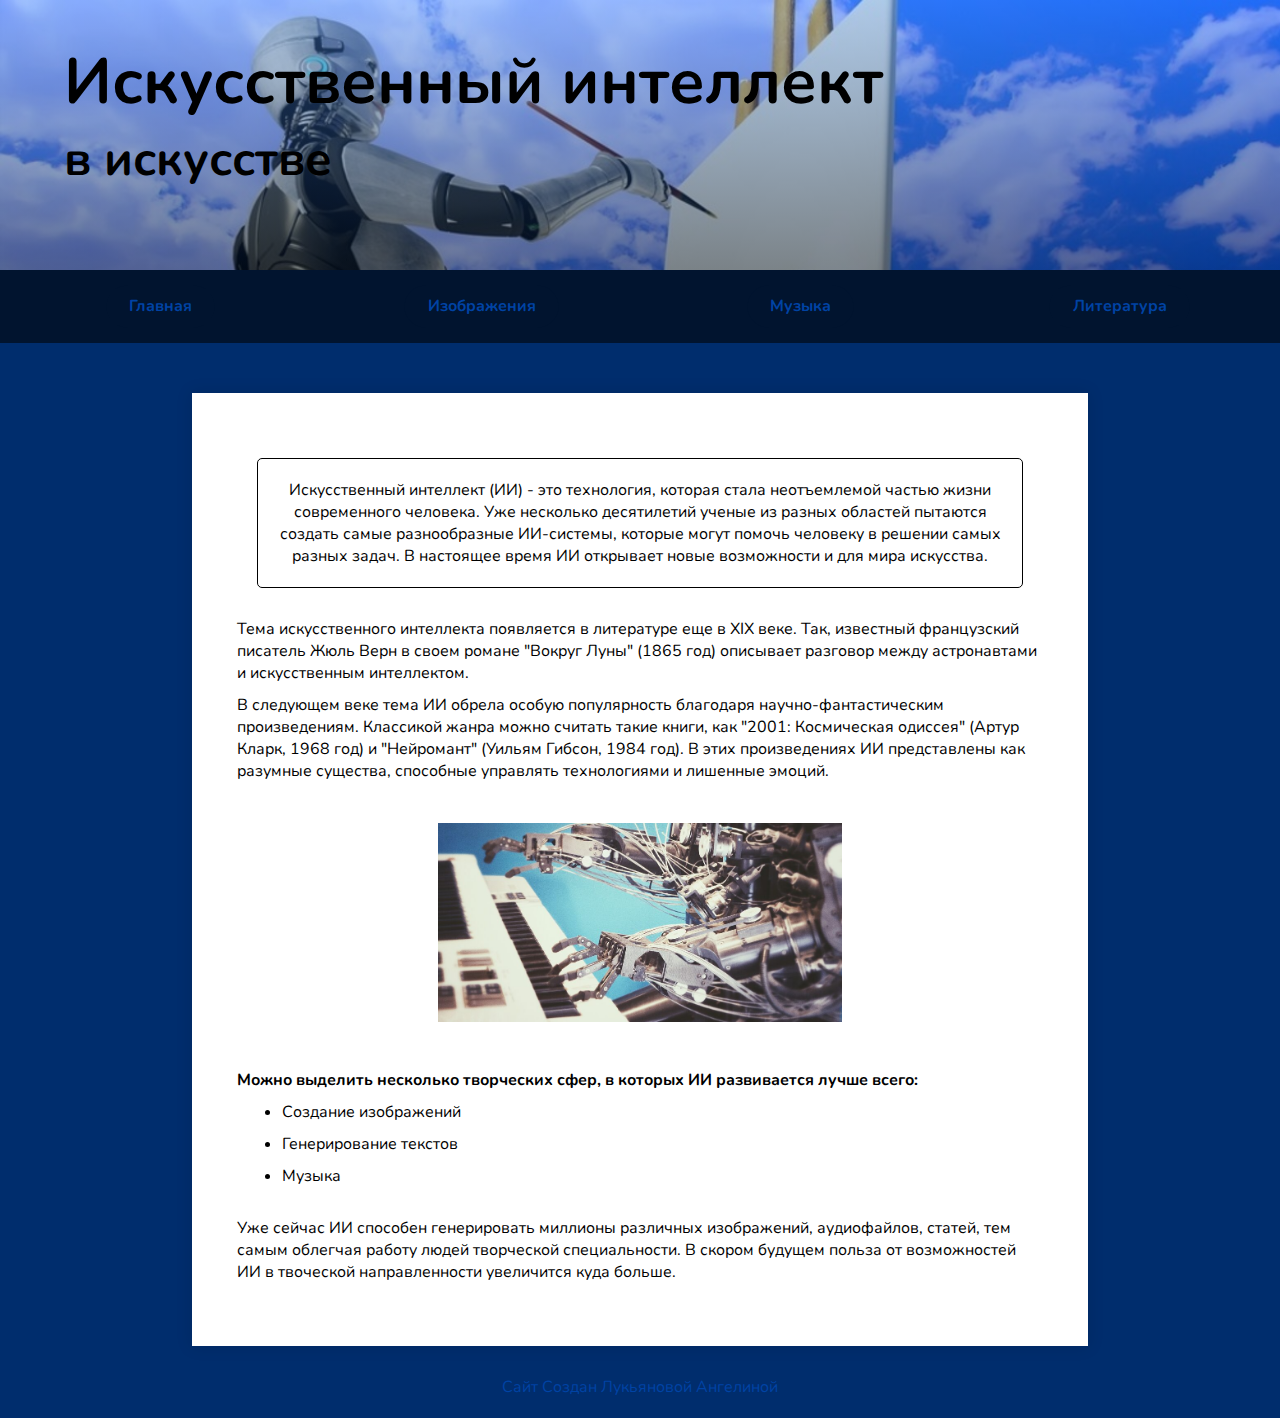
<file: index.html>
<!DOCTYPE html>
<html lang="en">
<head>
	<meta charset="UTF-8">
	<meta name="viewport" content="width=device-width, initial-scale=1.0">
	<title>ИИ в искусстве</title>
	<link rel="stylesheet" href="CSS/main.css">
	<link href="https://fonts.googleapis.com/css2?family=Nunito:wght@200&display=swap" rel="stylesheet">
	<script type="text/javascript" src="scripts/js-script.js"></script>
</head>
<body>

    <div class="main-headers">
	    <h1>Искусственный интеллект</h1>	
	    <h2>в искусстве</h2>
	</div >

	<div class="menus">	
		<nav>
		<table class="menu">	
			<tr>
				<td><a href="index.html"><button>Главная</button></a><td>
				<td><a href="pages/pic.html"><button>Изображения</button></a></td>
				<td><a href="pages/mus.html"><button>Музыка</button></a></td>
				<td><a href="pages/lit.html"><button>Литература</button></a></td>
			</tr>

		</table>

	</nav>
	</div>

<div class="content">	
	<div class="boxx">	
	<p class="heand" onclick="superClick(this)">Искусственный интеллект (ИИ) - это технология, которая стала неотъемлемой частью жизни современного человека. Уже несколько десятилетий ученые из разных областей пытаются создать самые разнообразные ИИ-системы, которые могут помочь человеку в решении самых разных задач. В настоящее время ИИ открывает новые возможности и для мира искусства. </p>
	<p>Тема искусственного интеллекта появляется в литературе еще в XIX веке. Так, известный французский писатель Жюль Верн в своем романе "Вокруг Луны" (1865 год) описывает разговор между астронавтами и искусственным интеллектом.</p>
 <p>В следующем веке тема ИИ обрела особую популярность благодаря научно-фантастическим произведениям. Классикой жанра можно считать такие книги, как "2001: Космическая одиссея" (Артур Кларк, 1968 год) и "Нейромант" (Уильям Гибсон, 1984 год). В этих произведениях ИИ представлены как разумные существа, способные управлять технологиями и лишенные эмоций.</p>

		<div class="imgg"><img src="img/ai.jpg" alt="ии"></div>
	 	<p><b>Можно выделить несколько творческих сфер, в которых ИИ развивается лучше всего:</b></p>
		<ul>
			<li>Создание изображений</li>
			<li>Генерирование текстов</li>
			<li>Музыка</li>
		</ul>
	    <p>	Уже сейчас ИИ способен генерировать миллионы различных изображений, аудиофайлов, статей, тем самым облегчая работу людей творческой специальности. В скором будущем польза от возможностей ИИ в твоческой направленности увеличится куда больше. </p>
	</div>
</div>
	<footer>Сайт Создан Лукьяновой Ангелиной </footer>
</body>
</html>
</file>
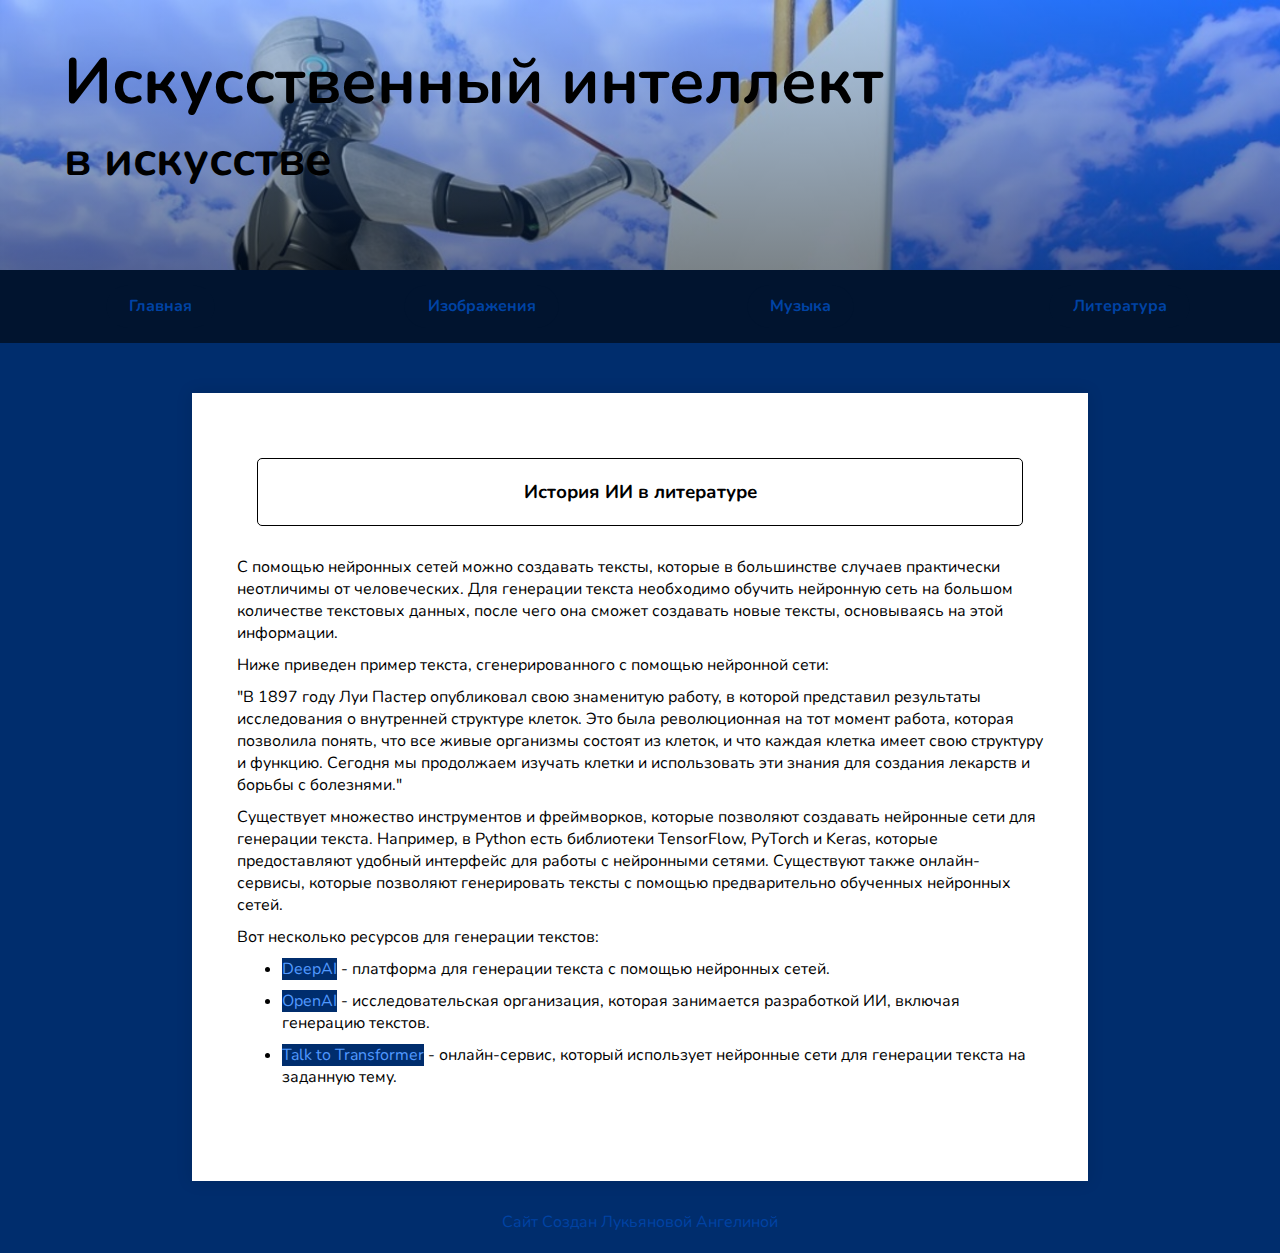
<file: pages/lit.html>
<!DOCTYPE html>
<html lang="en">
<head>
	<meta charset="UTF-8">
	<meta name="viewport" content="width=device-width, initial-scale=1.0">
	<title>ИИ в искусстве</title>
	<link rel="stylesheet" href="../CSS/main.css">
	<link href="https://fonts.googleapis.com/css2?family=Nunito:wght@200&display=swap" rel="stylesheet">
	<script type="text/javascript" src="../scripts/js-script.js"></script>
</head>
<body>

    <div class="main-headers">
	    <h1>Искусственный интеллект</h1>	
	    <h2>в искусстве</h2>
	</div >

	<div class="menus">	
		<nav>
		<table class="menu">	
			<tr>
				<td><a href="../index.html"><button>Главная</button></a><td>
				<td><a href="pic.html"><button>Изображения</button></a></td>
				<td><a href="mus.html"><button>Музыка</button></a></td>
				<td><a href="lit.html"><button>Литература</button></a></td>
			</tr>

		</table>

	</nav>
	</div>
	<div class="content">
		<div class="boxx">
<h3 class="heand" onclick="superClick(this)">История ИИ в литературе</h3>
 <p>С помощью нейронных сетей можно создавать тексты, которые в большинстве случаев практически неотличимы от человеческих. Для генерации текста необходимо обучить нейронную сеть на большом количестве текстовых данных, после чего она сможет создавать новые тексты, основываясь на этой информации.</p>
 <p>Ниже приведен пример текста, сгенерированного с помощью нейронной сети:</p>
 <blockquote>
  <p>"В 1897 году Луи Пастер опубликовал свою знаменитую работу, в которой представил результаты исследования о внутренней структуре клеток. Это была революционная на тот момент работа, которая позволила понять, что все живые организмы состоят из клеток, и что каждая клетка имеет свою структуру и функцию. Сегодня мы продолжаем изучать клетки и использовать эти знания для создания лекарств и борьбы с болезнями."</p> </blockquote>
 <p>Существует множество инструментов и фреймворков, которые позволяют создавать нейронные сети для генерации текста. Например, в Python есть библиотеки TensorFlow, PyTorch и Keras, которые предоставляют удобный интерфейс для работы с нейронными сетями. Существуют также онлайн-сервисы, которые позволяют генерировать тексты с помощью предварительно обученных нейронных сетей.</p>
 <p>Вот несколько ресурсов для генерации текстов:</p>
 <ul>
  <li><a href="https://deepai.org/machine-learning-model/text-completion" target="_blank" class="aaa">DeepAI</a> - платформа для генерации текста с помощью нейронных сетей.</li>
  <li><a href="https://www.openai.com/" target="_blank" class="aaa">OpenAI</a> - исследовательская организация, которая занимается разработкой ИИ, включая генерацию текстов.</li>
  <li><a href="https://talktotransformer.com/" target="_blank" class="aaa">Talk to Transformer</a> - онлайн-сервис, который использует нейронные сети для генерации текста на заданную тему.</li>
 </ul>
</div>
</div>
	<footer>Сайт Создан Лукьяновой Ангелиной </footer>
</body>
</html>
</file>
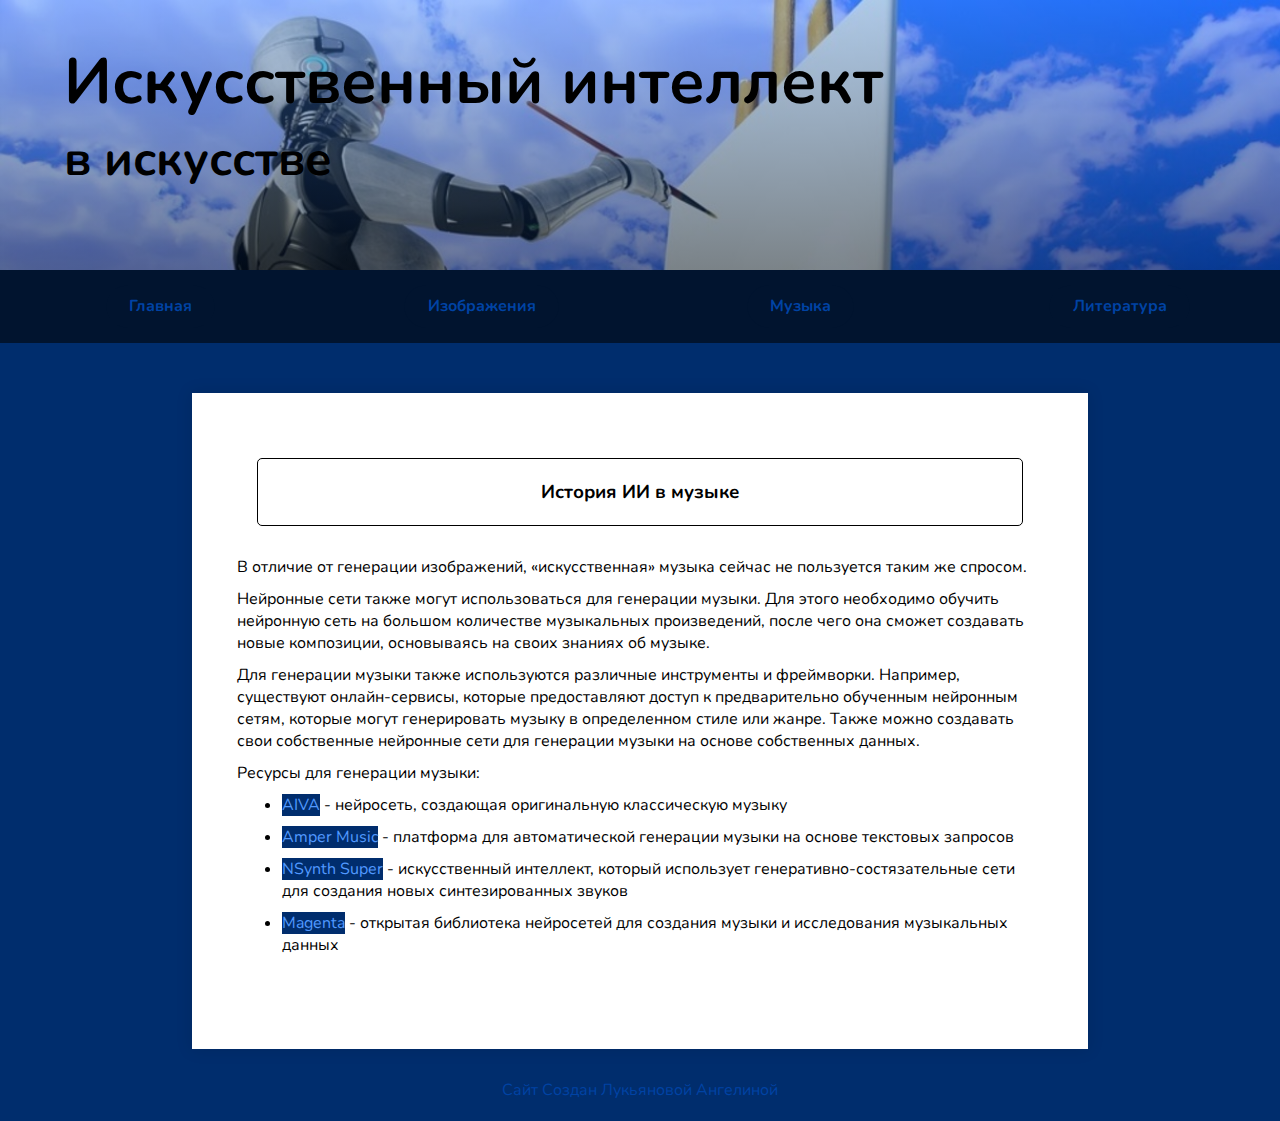
<file: pages/mus.html>
<!DOCTYPE html>
<html lang="en">
<head>
	<meta charset="UTF-8">
	<meta name="viewport" content="width=device-width, initial-scale=1.0">
	<title>ИИ в искусстве</title>
	<link rel="stylesheet" href="../CSS/main.css">
	<link href="https://fonts.googleapis.com/css2?family=Nunito:wght@200&display=swap" rel="stylesheet">
	<script type="text/javascript" src="../scripts/js-script.js"></script>
</head>
<body>

    <div class="main-headers">
	    <h1>Искусственный интеллект</h1>	
	    <h2>в искусстве</h2>
	</div >

	<div class="menus">	
		<nav>
		<table class="menu">	
			<tr>
				<td><a href="../index.html"><button>Главная</button></a><td>
				<td><a href="pic.html"><button>Изображения</button></a></td>
				<td><a href="mus.html"><button>Музыка</button></a></td>
				<td><a href="lit.html"><button>Литература</button></a></td>
			</tr>

		</table>

	</nav>
	</div>

<div class="content">	
	<div class="boxx">	
		<h3 class="heand" onclick="superClick(this)">История ИИ в музыке</h3>
		<div>
		<p>В отличие от генерации изображений, &laquo;искусственная&raquo; музыка сейчас не пользуется таким же спросом.</p>
		<p>Нейронные сети также могут использоваться для генерации музыки. Для этого необходимо обучить нейронную сеть на большом количестве музыкальных произведений, после чего она сможет создавать новые композиции, основываясь на своих знаниях об музыке.</p>
 <p>Для генерации музыки также используются различные инструменты и фреймворки. Например, существуют онлайн-сервисы, которые предоставляют доступ к предварительно обученным нейронным сетям, которые могут генерировать музыку в определенном стиле или жанре. Также можно создавать свои собственные нейронные сети для генерации музыки на основе собственных данных.</p>
 <p>Ресурсы для генерации музыки:</p>
		<ul>
			<li><a href="https://www.aiva.ai/" target="_blank" class="aaa">AIVA</a> - нейросеть, создающая оригинальную классическую музыку</li>
			<li><a href="https://www.ampermusic.com/" target="_blank" class="aaa">Amper Music</a> - платформа для автоматической генерации музыки на основе текстовых запросов</li>
			<li><a href="https://nsynthsuper.withgoogle.com/" target="_blank" class="aaa">NSynth Super</a> - искусственный интеллект, который использует генеративно-состязательные сети для создания новых синтезированных звуков</li>
			<li><a href="https://magenta.tensorflow.org/" target="_blank" class="aaa">Magenta</a> - открытая библиотека нейросетей для создания музыки и исследования музыкальных данных</li>
		</ul>
 


</div>
</div>

	<footer>Сайт Создан Лукьяновой Ангелиной </footer>
</body>
</html>
</file>
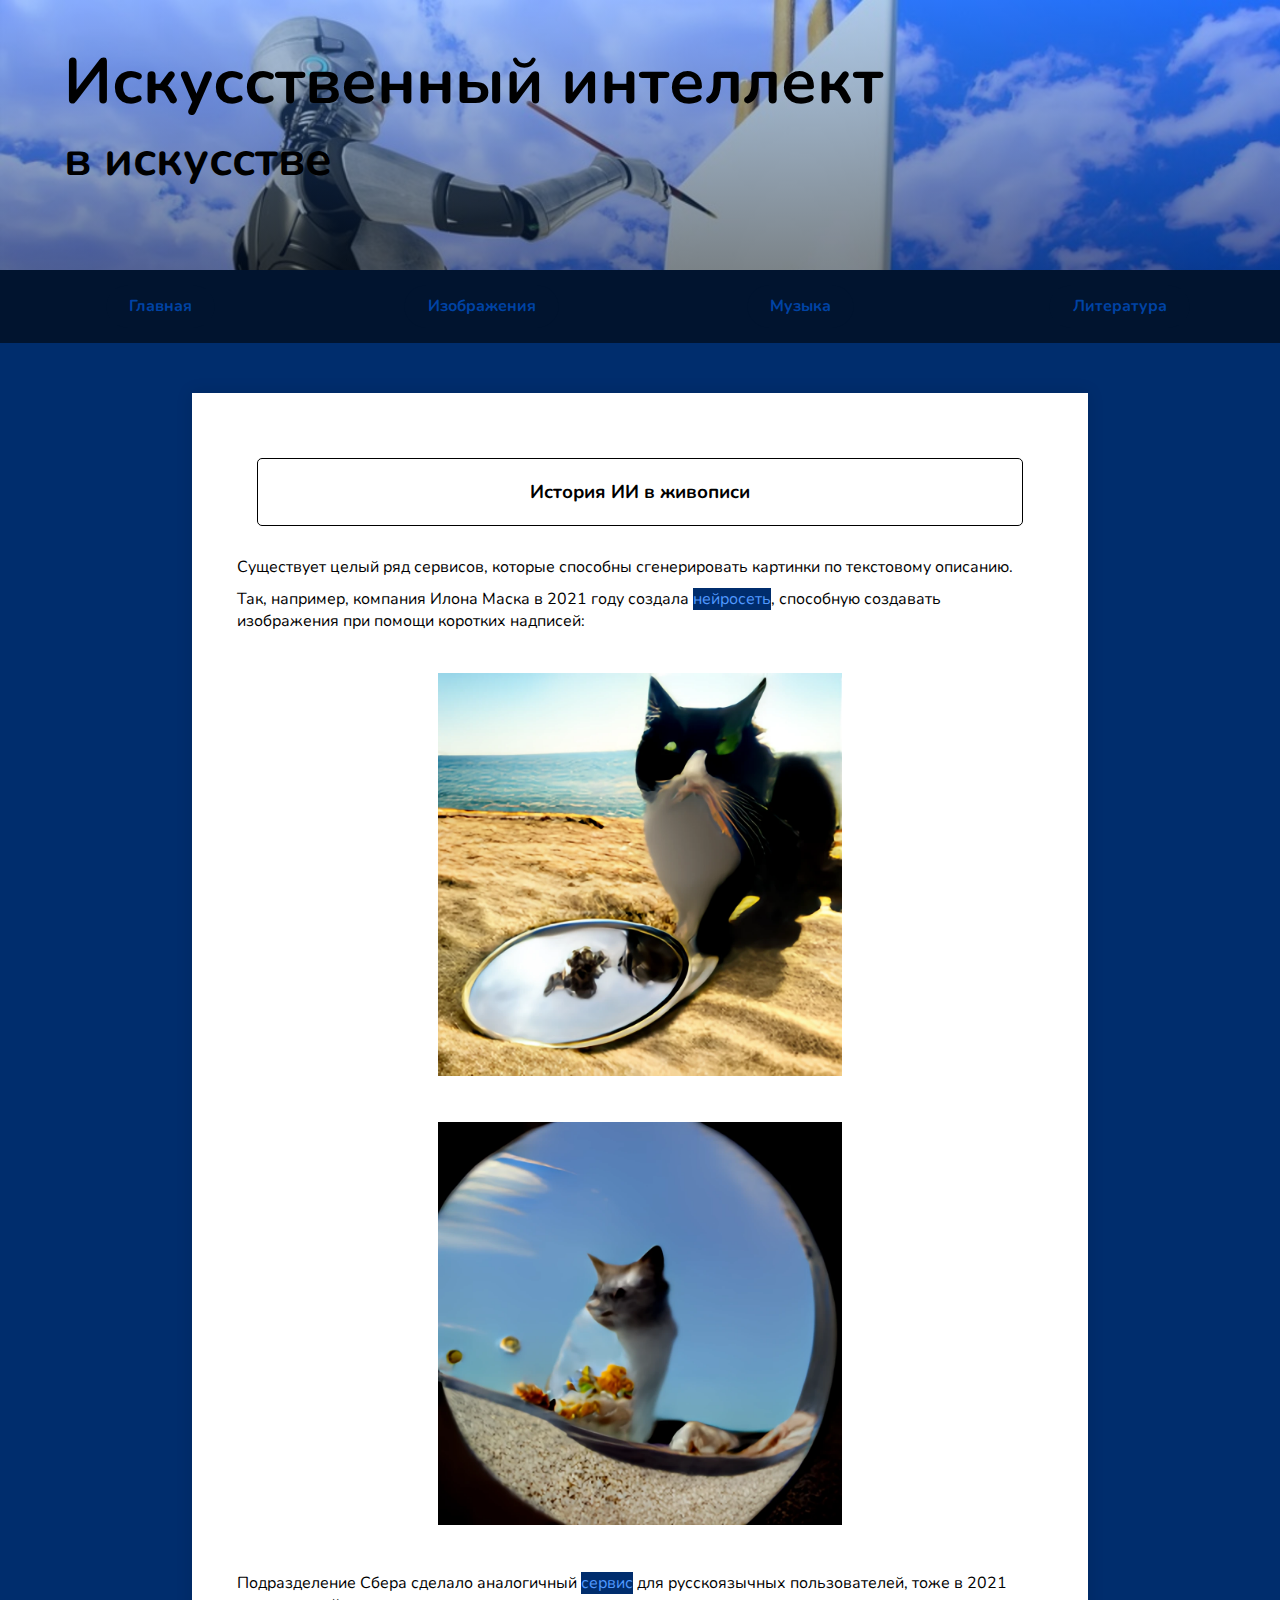
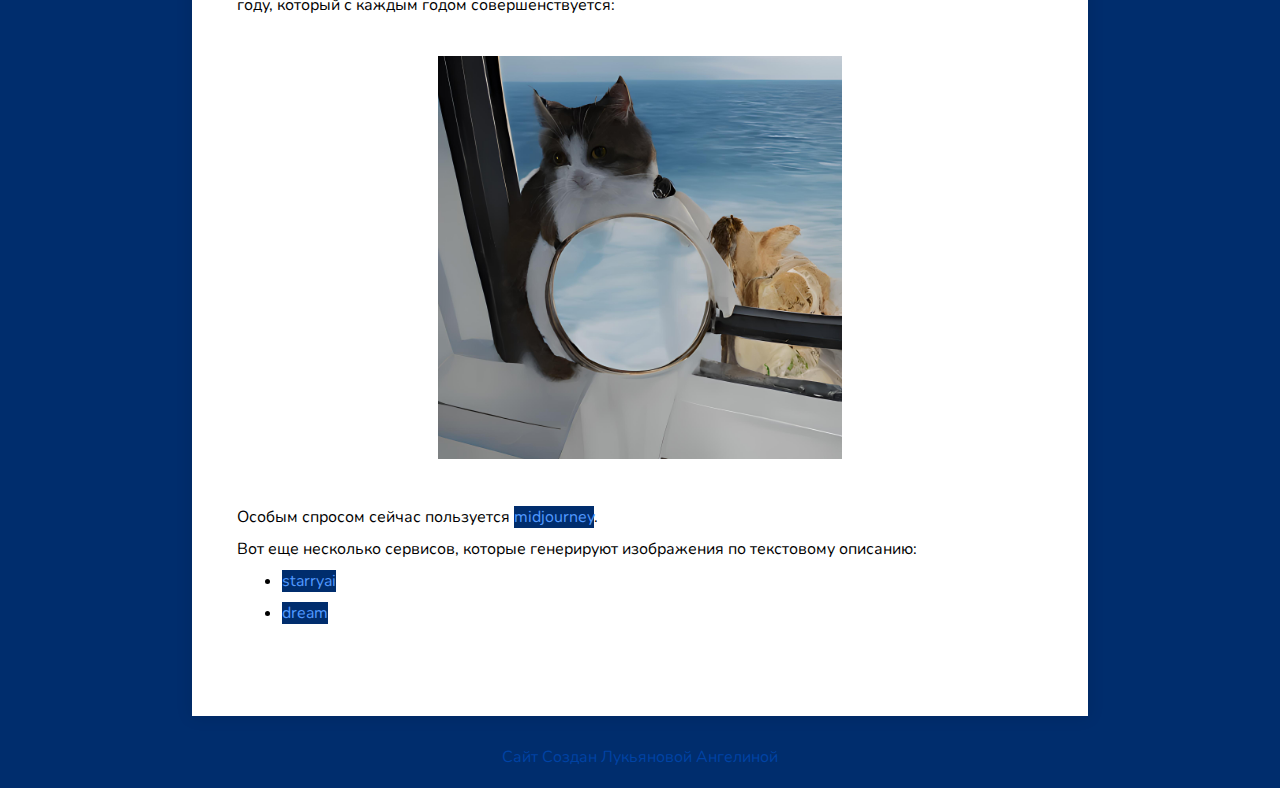
<file: pages/pic.html>
<!DOCTYPE html>
<html lang="en">
<head>
	<meta charset="UTF-8">
	<meta name="viewport" content="width=device-width, initial-scale=1.0">
	<title>ИИ в искусстве</title>
	<link rel="stylesheet" href="../CSS/main.css">
	<link href="https://fonts.googleapis.com/css2?family=Nunito:wght@200&display=swap" rel="stylesheet">
	<script type="text/javascript" src="../scripts/js-script.js"></script>
</head>
<body>

    <div class="main-headers">
	    <h1>Искусственный интеллект</h1>	
	    <h2>в искусстве</h2>
	</div >

	<div class="menus">	
		<nav>
		<table class="menu">	
			<tr>
				<td><a href="../index.html"><button>Главная</button></a><td>
				<td><a href="pic.html"><button>Изображения</button></a></td>
				<td><a href="mus.html"><button>Музыка</button></a></td>
				<td><a href="lit.html"><button>Литература</button></a></td>
			</tr>

		</table>

	</nav>
	</div>

<div class="content">	
	<div class="boxx">	
		<h3 class="heand" onclick="superClick(this)">История ИИ в живописи</h3>
		<div>
		<p>Существует целый ряд сервисов, которые способны сгенерировать картинки по текстовому описанию.</p>
		<p>
		Так, например, компания Илона Маска в 2021 году создала <a href="https://dallemini.com/" target="_blank" class="aaa">нейросеть</a>, способную создавать изображения при помощи коротких надписей:</p>
		<div class="imgg"><img src="../img/i1.png" alt="wow"></div>
		<div class="imgg"><img src="../img/i2.png" alt="wow"></div>
		<p>Подразделение Сбера сделало аналогичный <a href="https://rudalle.ru/kandinsky" target="_blank" class="aaa">сервис</a> для русскоязычных пользователей, тоже в 2021 году, который с каждым годом совершенствуется:</p>
		<div class="imgg"><img src="../img/i3.jpg" alt="wow"></div>
		<p>Особым спросом сейчас пользуется <a href="https://www.midjourney.com/home/?callbackUrl=%2Fapp%2F" target="_blank" class="aaa">midjourney</a>.</p>
		<p>Вот еще несколько сервисов, которые генерируют изображения по текстовому описанию:</p>
		<ul>
			<li><a href="https://starryai.com/" target="_blank" class="aaa">starryai</a></li>
			<li><a href="https://dream.ai/create" target="_blank" class="aaa">dream</a></li>
		</ul>
		
	</div>
</div>
</div>

	<footer>Сайт Создан Лукьяновой Ангелиной </footer>
</body>
</html>
</file>
<file: CSS/main.css>
*{
	margin: 0;
	padding: 0;
	box-sizing: border-box;
}
body{
	background-color:#002D6D;
}
.content{
	font-family: 'Nunito', sans-serif;
	width: 70%;
	margin:auto;
}
.main-headers{
			font-family: 'Nunito', sans-serif;
			padding-top: 3%;
			padding-left: 5%;
			padding-right: 5%;
			padding-bottom: 5%;
			background-image: linear-gradient(rgba(81, 153, 255, 0.4), rgba(1, 20, 47, 0.5)), url(../img/dost1.jpg);
			font-size: 200%;
			height: 270px;
			background-position: top;
			background-size: 100%;
}

.menu{
	width: 100%;
	padding: 1% 0;
	background-color: #01142F;
	margin-top: 0;
	margin-bottom: 50px;
	width: 100%;
	
}
.menu td{
	text-align: center;
	max-width: 10px;
}
button{
	font-weight: bold;
	font-family: 'Nunito', sans-serif;
	color: #0043A4;
	font-size: 100%;
	padding: 3% 7%;
	border:1px solid;
	border-radius: 50px;
	background-color: #01142F;
	border-color: #01142F;
}
.menu button:hover{
	
	transform: scale(1.05);
	transition: 0.7s;
	color: #5199FF;
	box-shadow: 0 0 10px 1px rgba(0,0,0,0.3);
}
.menu button:active{
	background-color: #052555;
	border-color: #052555;
}

.heand{
			text-align: center;
			border: 1px solid;
			border-radius: 5px;
			padding: 20px;
			margin: 30px 20px 30px;
			
}
.boxx{
	background-color: white;
	padding: 4% 5% 7%;

	box-shadow: 0 0 15px 1px rgba(0,0,0,0.1);
}
.aaa{
	color: #5199FF;
	text-decoration: unset;
	background-color: #002D6D;
}
.aaa a:focus, a:hover{
    color: #002D6D;
    background-color: #5199FF;
    transform: scale(1.05);
	transition: 0.5s;
	font-weight: bolder;

  }
p::selection, a::selection, h1::selection, h2::selection, h3::selection {
   color: #fff;
   background-color: #002D6D; 
}
p{
	margin-top: 10px;
	font-family: 'Nunito', sans-serif;
}





.imgg{
			text-align: center;
			margin: 5% 0;
}
img{
	width: 50%;
	transition: transform 0.25s;
}
img:hover{
	transform: scale(1.02);
}	
li{
			margin-top: 10px;
}
ul{
			margin-left: 30px;
			margin-bottom: 30px;
}


svg{
	height: 20px;
	margin-right: 10px;
}
th{
	text-align: left;
	padding-bottom: 10px;
	padding-top: 20px;
}
.filling{
	width: 55%;
	margin-bottom: 20px;
}
.filling td{
	padding-right: 20px;
	width: 50%;
}
.filling tr:nth-child(even){
	background-color: #EFD6AA;
}
h3{
	padding: 15px 0;
}
ol{
	padding-bottom: 20px;
}
li{
	margin-left: 15px;
}

.imgg1{
			text-align: center;
			margin: 40px 20px 50px 20px;
			

		}
.imgg1 img{
	width: 100%;
	box-shadow: 0 0 15px 1px rgba(0,0,0,0.3);
}

.clic{
	color:  #EFD6AA;
}
.clic:hover{
	text-decoration-line:underline;
}

footer{
			font-family: 'Nunito', sans-serif;
			text-align: center;
			color: #0043A4;
			font-size: 100%;
			padding-top: 30px;
			padding-bottom: 20px;
			
		}
</file>
